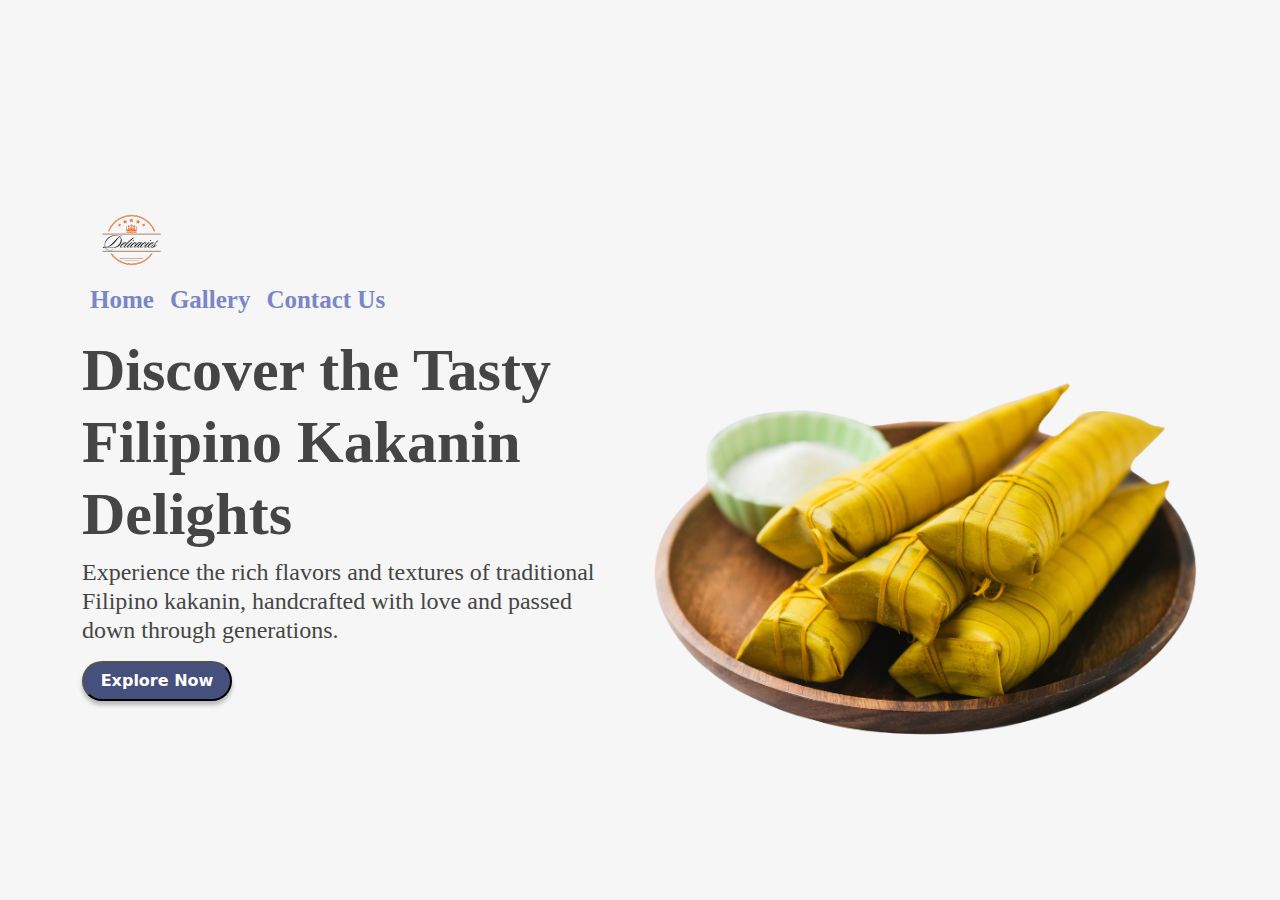
<file: index.html>
<!DOCTYPE html>
<html lang="en">
<head>
    <meta charset="UTF-8">
    <meta name="viewport" content="width=device-width, initial-scale=1.0">
    <title>Delicacies</title>
    <link rel="icon" href="Delicacies Logo.png" type="img">
    <link href="https://cdn.jsdelivr.net/npm/bootstrap@5.3.3/dist/css/bootstrap.min.css" rel="stylesheet" integrity="sha384-QWTKZyjpPEjISv5WaRU9OFeRpok6YctnYmDr5pNlyT2bRjXh0JMhjY6hW+ALEwIH" crossorigin="anonymous">
    <link rel="stylesheet" href="styles.css">
</head>
<body>
    <div class="container">
        <div class="row align-items-center" style="height: 100vh;">
            <div class="col-12 col-md-6 text-center text-md-start order-md-1">
                <img src="Delicacies Logo.png" alt="Logo" class="img-fluid my-3 logo">
                <div class="d-flex justify-content-center justify-content-md-start mb-3">
                    <a id="home" href="index.html" class="mx-2">Home</a>
                    <a id="gallery" href="gallery.html" class="mx-2">Gallery</a>
                    <a id="contact" href="contact.html" class="mx-2">Contact Us</a>
                </div>
                <h1>Discover the Tasty Filipino Kakanin Delights</h1>
                <p>Experience the rich flavors and textures of traditional Filipino kakanin, handcrafted with love and passed down through generations.</p>
                <a href="gallery.html"><button><b>Explore Now</b></button></a>
            </div>
            <div class="col-12 col-md-6 text-center mt-4 order-md-2">
                <img src="Home.png" alt="Suman" class="img-fluid home-img">
            </div>
        </div>
    </div>

    <script src="https://cdn.jsdelivr.net/npm/bootstrap@5.3.3/dist/js/bootstrap.bundle.min.js" integrity="sha384-YvpcrYf0tY3lHB60NNkmXc5s9fDVZLESaAA55NDzOxhy9GkcIdslK1eN7N6jIeHz" crossorigin="anonymous"></script>
</body>
</html>
</file>
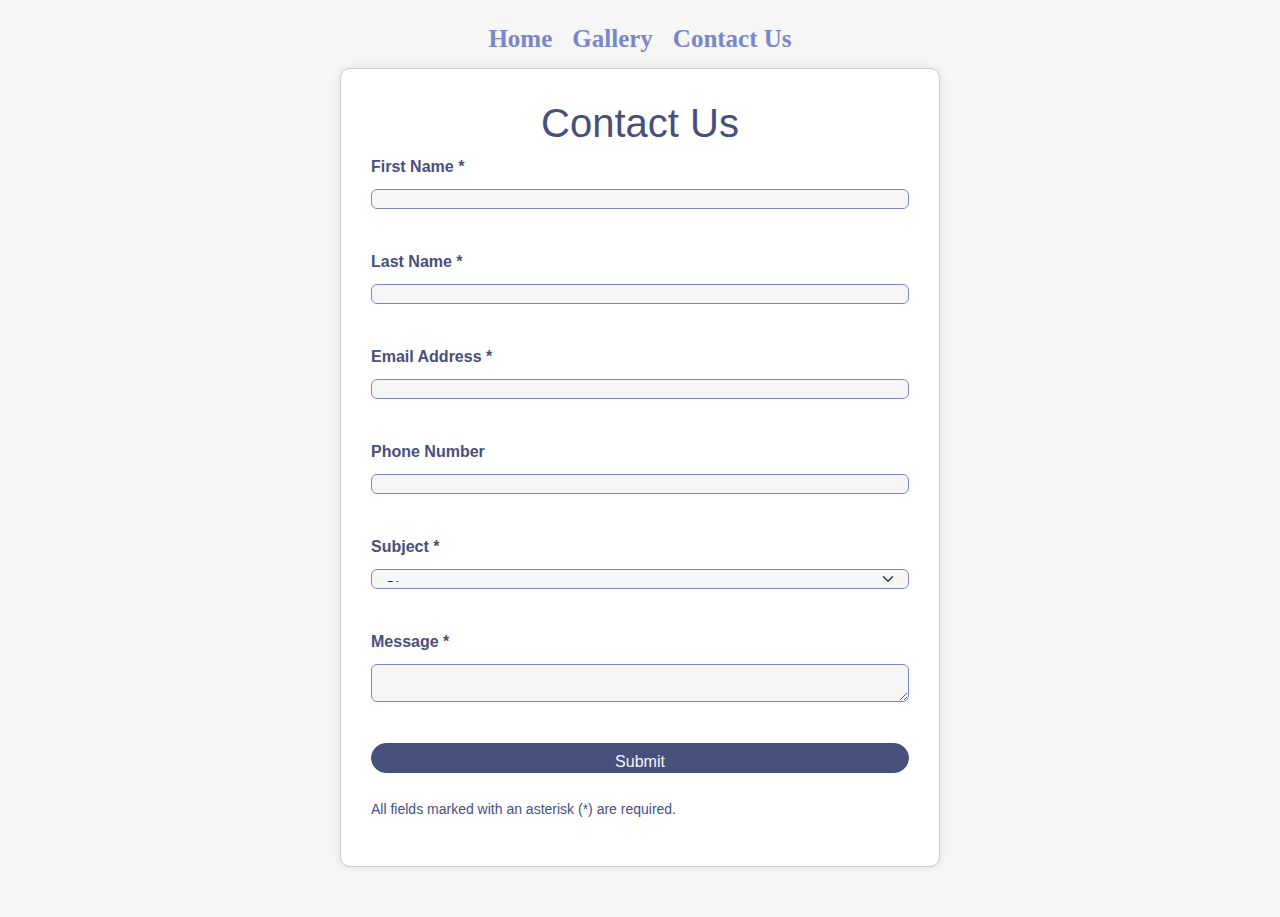
<file: contact.html>
<!DOCTYPE html>
<html lang="en">
<head>
  <meta charset="UTF-8">
  <meta name="viewport" content="width=device-width, initial-scale=1.0">
  <title>Delicacies</title>
  <link rel="icon" href="Delicacies Logo.png" type="img">
  <link href="https://maxcdn.bootstrapcdn.com/bootstrap/5.3.0/css/bootstrap.min.css" rel="stylesheet">

  <style>
    body {
      background-color: #f6f6f6;
      color: #46507d;
      font-family: Arial, sans-serif;
    }

    #home, #gallery, #contact {
    font-family: 'Inria Serif', serif;
    font-weight: 700;
    font-size: 25px;
    color: #7986C7;
    text-decoration: none;
    display: inline-flex;
    flex-direction: row;
    justify-content: center;
    align-items: center;
    margin: 0 10px; /* Adjust margin as needed */

    }

    .nav-links {
      display: flex;
      justify-content: center;
      align-items: center;
      margin-top: 20px;
    }


    h1 {
        
        display: flex;
        justify-content: center;
    }
    .contact-form {
      max-width: 600px;
      margin: 50px auto;
      padding: 30px;
      border: 1px solid #ccc;
      border-radius: 10px;
      background-color: #ffffff;
      box-shadow: 0 0 10px rgba(0, 0, 0, 0.1);
      margin-top: 10px;
    }
    .form-label {
      font-weight: bold;
      margin-bottom: 10px;
    }
    .form-control, .form-select {
      background-color: #f6f6f6;
      border-color: #7986C7;
      color: #121522;
      margin-bottom: 25px;
      display: flex;
      flex-direction: column;
      align-content: center;
      justify-content: center;
      width: auto;
      height: 20px;
      
    }

    .mb-3 {
        display: flex;
        justify-content: center;
        flex-direction: column;
    }
    .form-control:focus, .form-select:focus {
      border-color: #46507d;
      box-shadow: 0 0 5px rgba(70, 80, 125, 0.5);
    }
    .btn-primary {
      background-color:  #46507d;
      border-color:  #46507d;
      color:  #f6f6f6;
      border-radius: 20px;
      width: 80px;
      height: 30px;
      outline: none;
      display: block;
      margin: 0 auto;
      margin-bottom: 10px;
    }
    .btn-primary:hover {
      background-color: #7986C7 ;
      border-color:  #7986C7 ;
    }
    .mb-4 {
      margin-bottom: 30px !important;
    }

  </style>
</head>
<body>


    <div class="nav-links">
        <a id="home" href="index.html">Home</a>
        <a id="gallery" href="gallery.html">Gallery</a>
        <a id="contact" href="contact.html">Contact Us</a>
      </div>
      

  <div class="container">
    <form class="contact-form">
    <h1>Contact Us</h1>
      <div class="mb-3">
        <label for="firstName" class="form-label">First Name *</label>
        <input type="text" class="form-control" id="firstName" required>
      </div>
      <div class="mb-3">
        <label for="lastName" class="form-label">Last Name *</label>
        <input type="text" class="form-control" id="lastName" required>
      </div>
      <div class="mb-3">
        <label for="email" class="form-label">Email Address *</label>
        <input type="email" class="form-control" id="email" required>
      </div>
      <div class="mb-3">
        <label for="phone" class="form-label">Phone Number</label>
        <input type="tel" class="form-control" id="phone">       
      </div>
      <div class="mb-3">
        <label for="subject" class="form-label">Subject *</label>
        <select id="subject" class="form-select" required>
          <option selected disabled>Choose...</option>
          <option value="general">General Inquiry</option>
          <option value="support">Support</option>
          <option value="feedback">Feedback</option>
          <option value="other">Other</option>
        </select>
      </div>
      <div class="mb-3">
        <label for="message" class="form-label">Message *</label>
        <textarea id="message" class="form-control" rows="5" required></textarea>
      </div>
      <div class="mb-3">
        <button type="submit" class="btn btn-primary w-100">Submit</button>
      </div>
      <div class="mb-3">
        <small>All fields marked with an asterisk (*) are required.</small>
      </div>
    </form>
  </div>

  <script src="https://code.jquery.com/jquery-3.6.0.min.js"></script>
  <script src="https://maxcdn.bootstrapcdn.com/bootstrap/5.3.0/js/bootstrap.bundle.min.js"></script>
</body>
</html>
</file>
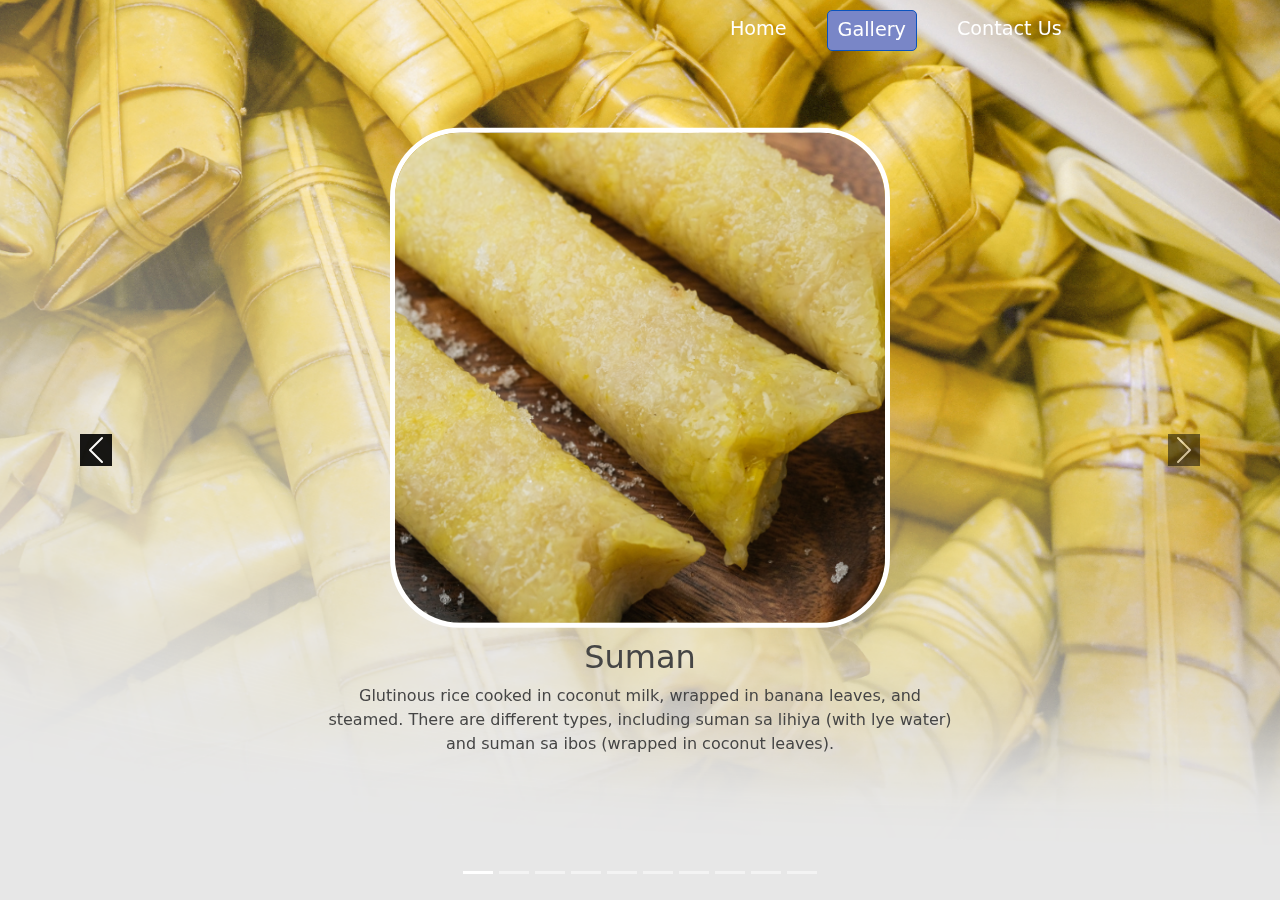
<file: gallery.html>
<!DOCTYPE html>
<html lang="en">
<head>
    <meta charset="UTF-8">
    <meta name="viewport" content="width=device-width, initial-scale=1.0">
    <title>Delicacies</title>
    <link rel="icon" href="Delicacies Logo.png" type="img">
    <link href="https://cdn.jsdelivr.net/npm/bootstrap@5.3.3/dist/css/bootstrap.min.css" rel="stylesheet" integrity="sha384-QWTKZyjpPEjISv5WaRU9OFeRpok6YctnYmDr5pNlyT2bRjXh0JMhjY6hW+ALEwIH" crossorigin="anonymous">
    <link rel="stylesheet" href="gallery.css">
    <style>
        .carousel-control-prev-icon,
        .carousel-control-next-icon {
            background-color: black;
        }
    </style>
    <style>
        .carousel-item {
            position: relative;
            height: 100vh; /* Adjust height as needed */
            background-size: cover;
            background-position: bottom;
        }
        .overlay-content {
            position: absolute;
            top: 50%;
            left: 50%;
            transform: translate(-50%, -50%);
            text-align: center;
            color: rgb(69, 69, 69);
        }
        .overlay-content img {
            width: 500px;
            height: 500px;
            border-radius: 70px;
            border: 5px solid white;
            margin-bottom: 10px;
        }
        .nav-links {
            position: absolute;
            top: 10px;
            right: 20px;
            right: 15.49%;
            z-index: 10;
        }
        .nav-links a {
            color: white;
            text-decoration: none;
            margin: 0 10px;
            font-size: 1.2rem;
            padding: 5px 10px;
            background-color: rgba(0, 0, 0, 0.5);
            border-radius: 5px;
        }
        .nav-links a:hover {
            background-color: rgba(0, 0, 0, 0.7);
        }
        @media (max-width: 992px) {
            .overlay-content img {
                width: 300px;
                height: 300px;
            }
            .overlay-content h2 {
                font-size: 2rem;
            }
            .overlay-content p {
                font-size: 1rem;
            }
        }
        @media (max-width: 576px) {
            .nav-links a {
                font-size: 1rem;
                padding: 3px 7px;
            }
            .overlay-content img {
                width: 200px;
                height: 200px;
            }
            .overlay-content h2 {
                font-size: 1.5rem;
            }
            .overlay-content p {
                font-size: 0.875rem;
            }
        }
    </style>
</head>
<body>
    <div class="nav-links">
        <a id="home" class="btn btn-primary" style="background-color: transparent; border: transparent;" href="index.html">Home</a>
        <a id="gallery" class="btn btn-primary active" aria-current="page" style="background-color:#7986C7;" href="gallery.html">Gallery</a>
        <a id="contact" href="contact.html" style="background-color: transparent; border: transparent;">Contact Us</a>
    </div>
    
    <div id="carouselExampleIndicators" class="carousel slide">
        <div class="carousel-indicators">
            <button type="button" data-bs-target="#carouselExampleIndicators" data-bs-slide-to="0" class="active" aria-current="true" aria-label="Slide 1"></button>
            <button type="button" data-bs-target="#carouselExampleIndicators" data-bs-slide-to="1" aria-label="Slide 2"></button>
            <button type="button" data-bs-target="#carouselExampleIndicators" data-bs-slide-to="2" aria-label="Slide 3"></button>
            <button type="button" data-bs-target="#carouselExampleIndicators" data-bs-slide-to="3" aria-label="Slide 4"></button>
            <button type="button" data-bs-target="#carouselExampleIndicators" data-bs-slide-to="4" aria-label="Slide 5"></button>
            <button type="button" data-bs-target="#carouselExampleIndicators" data-bs-slide-to="5" aria-label="Slide 6"></button>
            <button type="button" data-bs-target="#carouselExampleIndicators" data-bs-slide-to="6" aria-label="Slide 7"></button>
            <button type="button" data-bs-target="#carouselExampleIndicators" data-bs-slide-to="7" aria-label="Slide 8"></button>
            <button type="button" data-bs-target="#carouselExampleIndicators" data-bs-slide-to="8" aria-label="Slide 9"></button>
            <button type="button" data-bs-target="#carouselExampleIndicators" data-bs-slide-to="9" aria-label="Slide 10"></button>
        </div>
        <div class="carousel-inner">
            <div class="carousel-item active" style="background-image: url(bg/1.png)">
                <div class="overlay-content">
                    <img src="image450/0.png" alt="suman">
                    <h2>Suman</h2>
                    <p>Glutinous rice cooked in coconut milk, wrapped in banana leaves, and steamed. There are different types, including suman sa lihiya (with lye water) and suman sa ibos (wrapped in coconut leaves).</p>
                </div>
            </div>
            <div class="carousel-item" style="background-image: url(bg/2.png);">
                <div class="overlay-content">
                    <img src="image450/1.png" alt="bibingka">
                    <h2>Bibingka</h2>
                    <p>A traditional Filipino rice cake made from rice flour and coconut milk, baked in clay pots lined with banana leaves. Often topped with salted egg and cheese, and served with grated coconut.</p>
                </div>
            </div>
            <div class="carousel-item" style="background-image: url(bg/3.png);">
                <div class="overlay-content">
                    <img src="image450/2.png" alt="puto">
                    <h2>Puto</h2>
                    <p>Steamed rice cakes that are soft and fluffy, often enjoyed as a snack or paired with savory dishes. Variations include plain puto, puto with cheese, and puto bumbong (purple rice cake).</p>
                </div>
            </div>
            <div class="carousel-item" style="background-image: url(bg/4.png);">
                <div class="overlay-content">
                    <img src="image450/3.png" alt="kutsinta">
                    <h2>Kutsinta</h2>
                    <p>A sticky, chewy rice cake with a slightly sweet and caramel-like flavor, often topped with grated coconut or cheese. It has a distinctive orange color.</p>
                </div>
            </div>
            <div class="carousel-item" style="background-image: url(bg/5.png);">
                <div class="overlay-content">
                    <img src="image450/4.png" alt="palitaw">
                    <h2>Palitaw</h2>
                    <p>Flat, oval-shaped rice cakes made from glutinous rice flour, boiled, and coated with grated coconut, sugar, and toasted sesame seeds.</p>
                </div>
            </div>
            <div class="carousel-item" style="background-image: url(bg/6.png);">
                <div class="overlay-content">
                    <img src="image450/5.png" alt="biko">
                    <h2>Biko</h2>
                    <p>A sweet sticky rice cake made from glutinous rice, coconut milk, and brown sugar. Often topped with latik (coconut milk curds) for added flavor and texture.</p>
                </div>
            </div>
            <div class="carousel-item" style="background-image: url(bg/7.png);">
                <div class="overlay-content">
                    <img src="image450/6.png" alt="maja">
                    <h2>Maja Blanca</h2>
                    <p>A creamy coconut pudding made from coconut milk, cornstarch, and sugar, often topped with latik or corn kernels. It's a popular dessert during fiestas and special occasions.</p>
                </div>
            </div>
            <div class="carousel-item" style="background-image: url(bg/8.png);">
                <div class="overlay-content">
                    <img src="image450/7.png" alt="pichi">
                    <h2>Pichi-pichi</h2>
                    <p>A gelatinous dessert made from grated cassava, sugar, and lye water, steamed, and coated with grated coconut. It has a soft and chewy texture.</p>
                </div>
            </div>
            <div class="carousel-item" style="background-image: url(bg/9.png);">
                <div class="overlay-content">
                    <img src="image450/8.png" alt="sapin">
                    <h2>Sapin-sapin</h2>
                    <p>A multi-layered rice cake made from glutinous rice and coconut milk, with each layer colored and flavored differently (usually purple, yellow, and white). It's often topped with latik.</p>
                </div>
            </div>
            <div class="carousel-item" style="background-image: url(bg/10.png);">
                <div class="overlay-content">
                    <img src="image450/9.png" alt="espasol">
                    <h2>Espasol</h2>
                    <p>A cylindrical rice cake made from toasted glutinous rice flour cooked in coconut milk and rolled in toasted rice flour. It has a unique texture and a slightly sweet flavor.</p>
                </div>
            </div>
        </div>
        <button class="carousel-control-prev" type="button" data-bs-target="#carouselExampleIndicators" data-bs-slide="prev">
            <span class="carousel-control-prev-icon" aria-hidden="true"></span>
            <span class="visually-hidden">Previous</span>
        </button>
        <button class="carousel-control-next" type="button" data-bs-target="#carouselExampleIndicators" data-bs-slide="next">
            <span class="carousel-control-next-icon" aria-hidden="true"></span>
            <span class="visually-hidden">Next</span>
        </button>
    </div>
    <script src="https://cdn.jsdelivr.net/npm/bootstrap@5.3.3/dist/js/bootstrap.bundle.min.js" integrity="sha384-YvpcrYf0tY3lHB60NNkmXc5s9fDVZLESaAA55NDzOxhy9GkcIdslK1eN7N6jIeHz" crossorigin="anonymous"></script>
</body>
</html>
</file>
<file: styles.css>
body {
    background-color: #f6f6f6;
    margin: 0;
    padding: 0;
}

#home, #gallery, #contact {
    font-family: 'Inria Serif', serif;
    font-weight: 700;
    font-size: 25px;
    color: #7986C7;
    text-decoration: none;
    margin-right: 20px;
}

h1 {
    font-family: 'Inria Serif', serif;
    font-weight: 700;
    font-size: 60px;
    line-height: 72px;
    color: rgb(69, 69, 69);
}

p {
    font-family: 'Inria Serif', serif;
    font-weight: 400;
    font-size: 24px;
    line-height: 29px;
    color: rgb(69, 69, 69);
}

a button {
    color: #ffffff;
    background-color: #46507d;
    box-shadow: 0px 4px 4px rgba(0, 0, 0, 0.25);
    border-radius: 20px;
    width: 150px;
    height: 40px;
    outline: none;
}

a button:hover {
    background-color: #7986C7;
}

/* Media Queries for responsiveness */
@media (max-width: 992px) {
    .logo {
        width: 50%;
    }
    
    h1 {
        font-size: 40px;
        line-height: 50px;
    }

    p {
        font-size: 20px;
        line-height: 25px;
    }

    .home-img {
        width: 80%;
    }
}

@media (max-width: 576px) {
    .logo {
        width: 80%;
    }

    #home, #gallery, #contact {
        font-size: 20px;
    }

    h1 {
        font-size: 30px;
        line-height: 40px;
    }

    p {
        font-size: 18px;
        line-height: 22px;
    }

    .home-img {
        width: 100%;
    }

    a button {
        width: 100%;
    }
}
</file>
<file: gallery.css>
.carousel-item {
    position: relative;
    height: 100vh; 
    background-size: cover;
    background-position: bottom;
}

.overlay-content {
    position: absolute;
    top: 50%;
    left: 50%;
    transform: translate(-50%, -50%);
    text-align: center;
    color: rgb(69, 69, 69);
}

.overlay-content img {
    width: 500px;
    height: 500px;
    border-radius: 70px;
    border: 5px solid white;
    margin-bottom: 10px;
}

.nav-links {
    position: absolute;
    top: 10px;
    right: 20px;
    right: 15.49%;
    right: 10%;
    z-index: 10;
    display: flex;
    gap: 10px;
}

.nav-links a {
    color: white;
    text-decoration: none;
    margin: 0 10px;
    font-size: 1.2rem;
    padding: 5px 10px;
    
    background-color: rgba(0, 0, 0, 0.5);
    border-radius: 5px;
}

.nav-links a:hover {
    background-color: rgba(0, 0, 0, 0.7);
}

/* Media Queries for responsiveness */
@media (max-width: 992px) {
    .overlay-content img {
        width: 300px;
        height: 300px;
    }
    .overlay-content h2 {
        font-size: 2rem;
    }
    .overlay-content p {
        font-size: 1rem;
    }
}

@media (max-width: 576px) {
    .nav-links a {
        font-size: 1rem;
        padding: 3px 7px;
    }
    .overlay-content img {
        width: 200px;
        height: 200px;
    }
    .overlay-content h2 {
        font-size: 1.5rem;
    }
    .overlay-content p {
        font-size: 0.875rem;
    }
}
</file>
